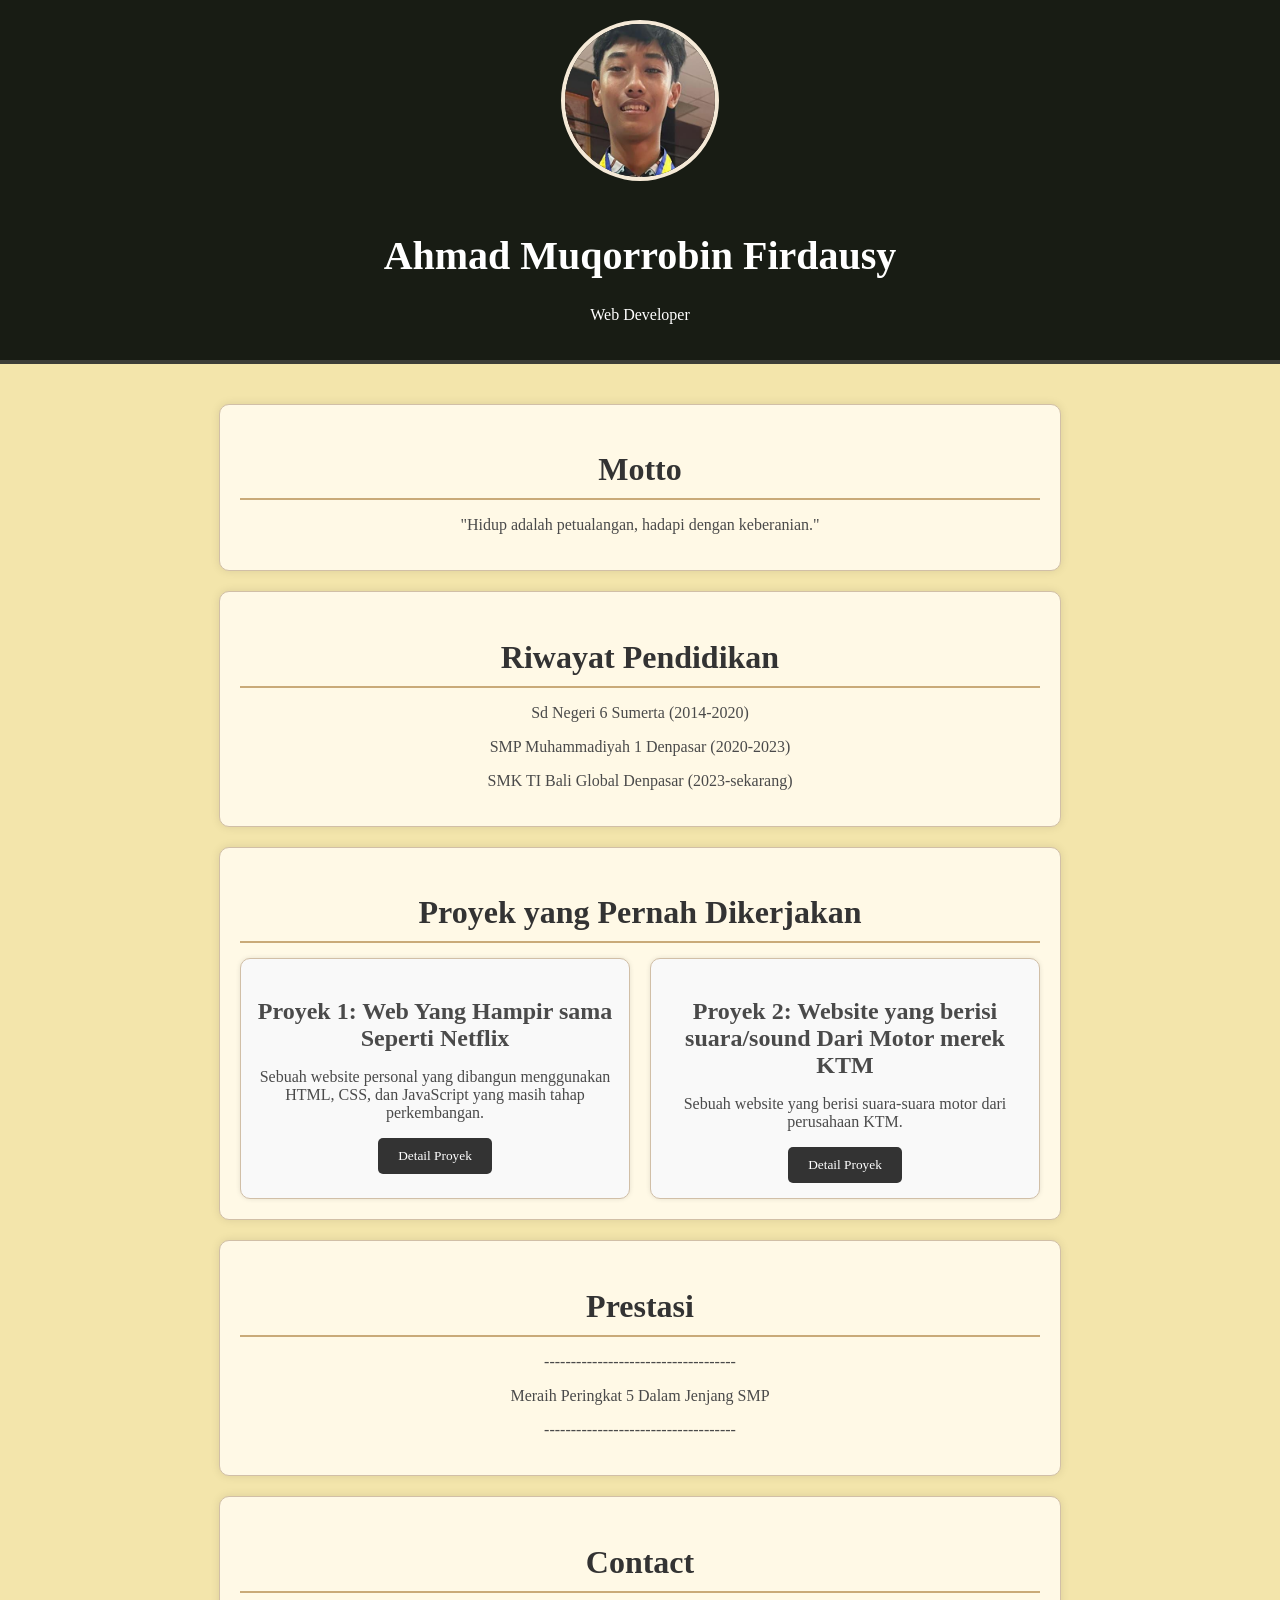
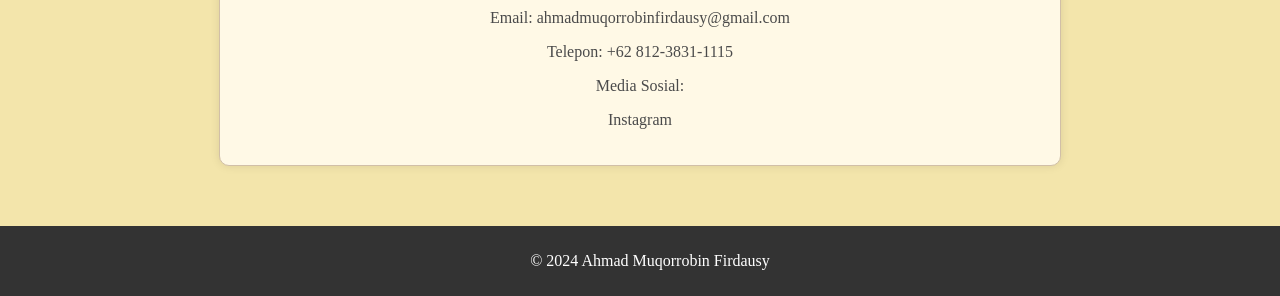
<file: index.html>
<!DOCTYPE html>
<html lang="en">
<head>
    <meta charset="UTF-8">
    <meta name="viewport" content="width=device-width, initial-scale=1.0">
    <title>Ahmad Muqorrobin Firdausy - Portfolio</title>
    <link rel="stylesheet" href="style.css">
</head>

<body>
    <header>
        <div class="header-container">
            <img src="jenengku2.jpg" alt="Ahmad Muqorrobin Firdausy" class="profile-pic">
            <h1>Ahmad Muqorrobin Firdausy</h1>
            <p>Web Developer</p>
        </div>
    </header>

    <main>
        <section class="motto">
            <h2>Motto</h2>
            <p>"Hidup adalah petualangan, hadapi dengan keberanian."</p>
        </section>

        <section class="education">
            <h2>Riwayat Pendidikan</h2>
            <div>
                <p>Sd Negeri 6 Sumerta (2014-2020)</p>
                <p>SMP Muhammadiyah 1 Denpasar (2020-2023)</p>
                <p>SMK TI Bali Global Denpasar (2023-sekarang)</p>
            </div>
        </section>

        <section class="projects">
            <h2>Proyek yang Pernah Dikerjakan</h2>
            <div class="project-grid">
                <div class="project-card">
                    <h3>Proyek 1: Web Yang Hampir sama Seperti Netflix</h3>
                    <p>Sebuah website personal yang dibangun menggunakan HTML, CSS, dan JavaScript yang masih tahap perkembangan.</p>
                    <button onclick="showProject(1)">Detail Proyek</button>
                </div>
                <div class="project-card">
                    <h3>Proyek 2: Website yang berisi suara/sound Dari Motor merek KTM</h3>
                    <p>Sebuah website yang berisi suara-suara motor dari perusahaan KTM.</p>
                    <button onclick="showProject(2)">Detail Proyek</button>
                </div>
            </div>
        </section>

        <section class="achievements">
            <h2>Prestasi</h2>
            <div>
                <p>------------------------------------</p>
                <p>Meraih Peringkat 5 Dalam Jenjang SMP</p>
                <p>------------------------------------</p>
            </div>
        </section>

        <section class="contact">
            <h2>Contact</h2>
            <p>Email: <a href="mailto:ahmadmuqorrobinfirdausy@gmail.com">ahmadmuqorrobinfirdausy@gmail.com</a></p>
            <p>Telepon: <a href="tel:+6281238311155">+62 812-3831-1115</a></p>
            <p>Media Sosial:</p>
            <ul>
                <li><a href="https://www.instagram.com/pirdausss14" target="_blank">Instagram</a></li>
            </ul>
        </section>
    </main>

    <footer>
        <p>&copy; 2024 Ahmad Muqorrobin Firdausy</p>
    </footer>

    <!-- Menghubungkan file JavaScript -->
    <script src="script.js"></script>
</body>
</html>
</file>
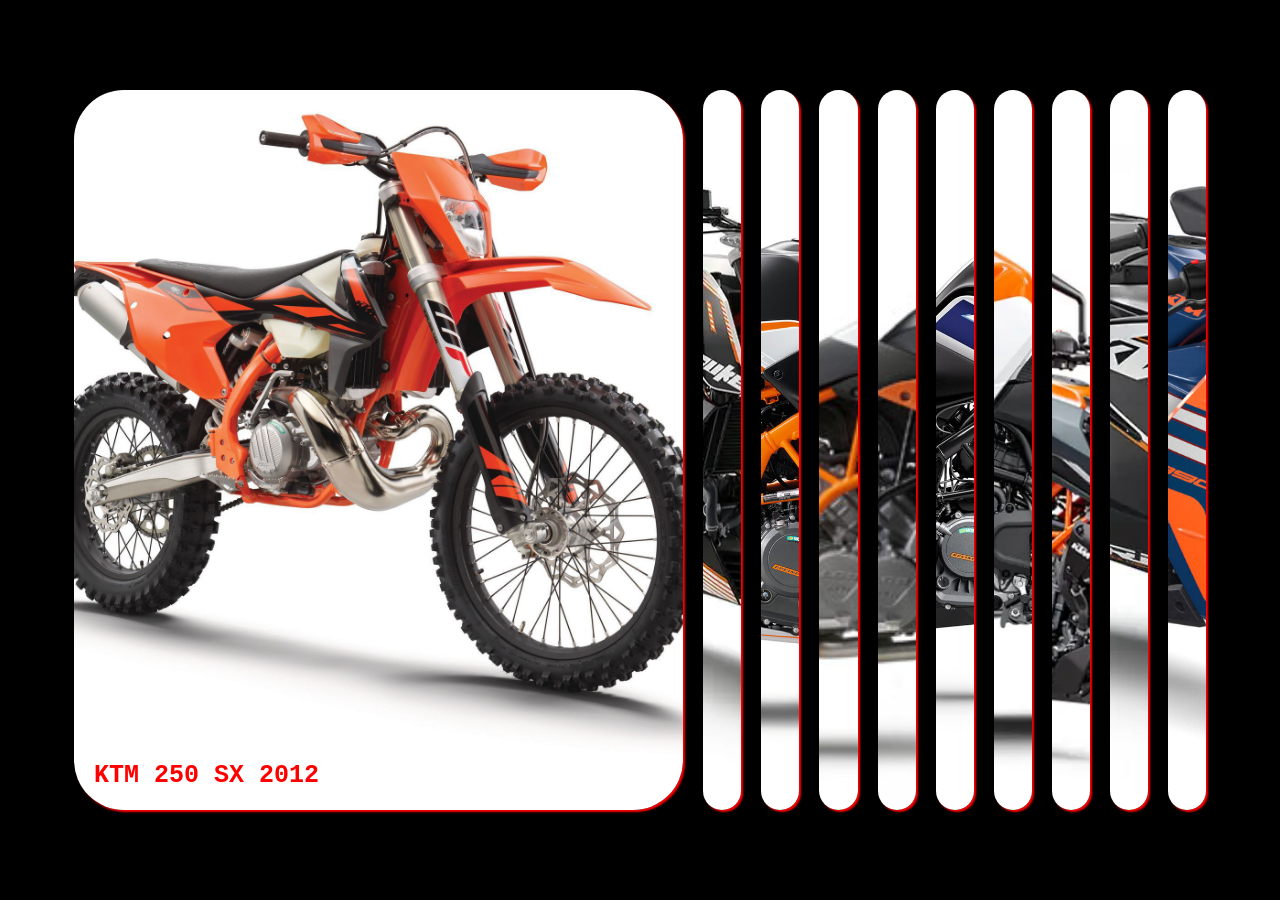
<file: gallery.html>
<!DOCTYPE html>
<html lang="en">
<head>
    <meta charset="UTF-8">
    <meta name="viewport" content="width=device-width, initial-scale=1.0">
    <title>Galeri 01</title>
    <link rel="stylesheet" href="gallery.css"></link>
</head>
<body>
    <div class="container">
        <div class="panel active" style="background-image: url('KTM\ 250.jpg');" sound-data="KTM250">
            <h3>KTM 250 SX 2012</h3>
        </div>
        <div class="panel" style="background-image: url('Ktm\ 390\ Metzeler.webp');" sound-data="KTM390">
            <h3>KTM 390 Range : Metzeler</h3>
        </div>
        <div class="panel" style="background-image: url('KTM\ RC\ 390\ 2016.jpg');" sound-data="RC2016">
            <h3>KTM RC 390 2016</h3>
        </div>
        <div class="panel" style="background-image: url('KTM\ 950\ Supermoto\ 2009.jpg');" sound-data="KTM990">
            <h3>KTM 990 Supermoto</h3>
        </div>
        <div class="panel" style="background-image: url('KTM\ 990\ Supermoto\ 2008.jpg');" sound-data="KTM950">
            <h3>KTM 950 Supermoto</h3>
        </div>
        <div class="panel" style="background-image: url('KTM\ DUKE\ 125\ KAUFEN.jpeg');" sound-data="DUKE125">
            <h3>KTM Duke 125 Kaufen</h3>
        </div>
        <div class="panel" style="background-image: url('KTM\ DUKE\ 250\ 2024.webp');" sound-data="DUKE250">
            <h3>kTM Duke 250</h3>
        </div>
        <div class="panel" style="background-image: url('KTM\ DUKE\ 390.webp');" sound-data="DUKE390">
            <h3>KTM Duke 390</h3>
        </div>
        <div class="panel" style="background-image: url('KTM\ RC\ 200.webp');" sound-data="RC200">
            <h3>KTM RC 200</h3>
        </div>
        <div class="panel" style="background-image: url('KTM\ RC\ 390\ 2024.jpg');" sound-data="RC2024">
            <h3>KTM RC 390 2024</h3>
        </div>

    </div>

    <audio src="KTM SX 250 - Incredible 2-Stroke Sounds (mp3cut.net).mp3" id="KTM250"></audio>
    <audio src="KTM Duke 390 Pure Sound (RAW SOUND) (mp3cut.net).mp3" id="KTM390"></audio>
    <audio src="TYGA-Performance Exhaust for the 2022-2023 KTM RC390 (mp3cut.net).mp3" id="RC2016"></audio>
    <audio src="V-TWIN SOUND FROM KTM DUKE 1290 2022 ‼ (mp3cut.net).mp3" id="KTM990"></audio>
    <audio src="KTM 990 SMR [PURE FUN & SOUND] (mp3cut.net).mp3" id="KTM950"></audio>
    <audio src="KTM duke 125 2021 ! Walk around + sound (mp3cut.net).mp3" id="DUKE125"></audio>
    <audio src="KTM SX 250 - Incredible 2-Stroke Sounds (mp3cut.net).mp3" id="DUKE250"></audio>
    <audio src="KTM Duke 390 Pure Sound (RAW SOUND) (mp3cut.net).mp3" id="DUKE390"></audio>
    <audio src="KTM RC 200 BS6 _ Pure Sound+POV _ Nandhi Hills Ride _ (1) (mp3cut.net).mp3" id="RC200"></audio>
    <audio src="KTM RC 390 2022 _ 4K _ Pure Sound (mp3cut.net).m4a" id="RC2024"></audio>
    
    <script src="gallery.js"></script>
</body>
</html>
</file>
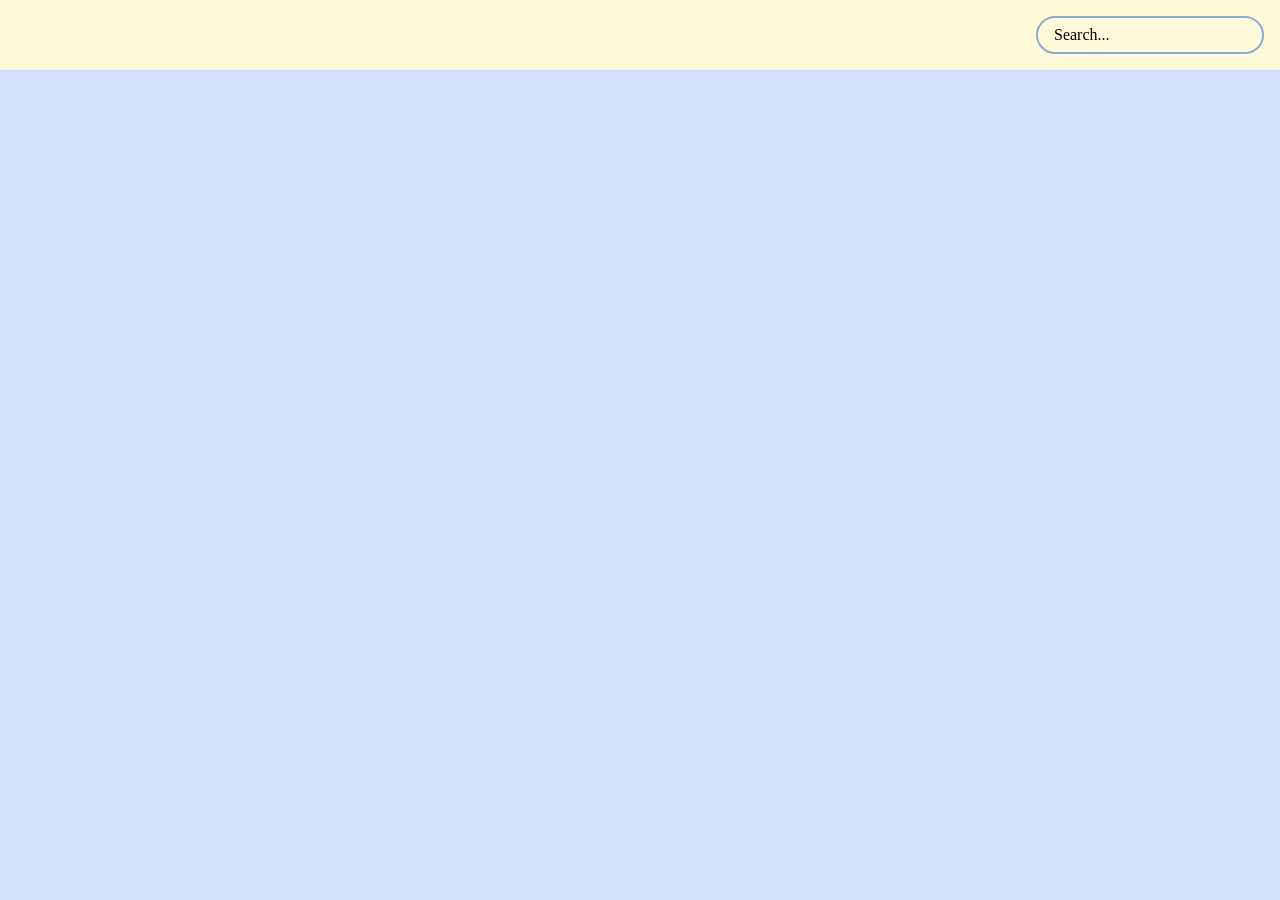
<file: netflix.html>
<!DOCTYPE html>
<html lang="en">
<head>
    <meta charset="UTF-8">
    <meta name="viewport" content="width=device-width, initial-scale=1.0">
    <title>Netflix</title>
    <link rel="stylesheet" href="netflex.css">
</head>
<body>
    <header>
        <form id="form">
            <input type="text" id="search" class="search" placeholder="Search...">
        </form>
    </header>

    <main id="main"></main>
    

    <script src="netflux.js"></script>
</body>
</html>
</file>
<file: style.css>
body {
    height: 100%;
    font-family: 'Georgia', serif;
    margin: 0;
    padding: 0;
    background-color: #F3E5AB; /* Background warna krem */
    color: #4A4A4A;
    display: flex;
    flex-direction: column;
    min-height: 100vh;
}

header {
    background-color: #181C14;
    color: white;
    text-align: center;
    padding: 20px 0;
    border-bottom: 4px solid #3C3D37;
}

.header-container {
    max-width: 800px;
    margin: 0 auto;
}

.profile-pic {
    width: 150px;
    border-radius: 50%;
    margin-bottom: 20px;
    border: 4px solid #f5e9d7;
}

h1 {
    font-size: 2.5rem;
    font-family: 'Playfair Display', serif;
    color: white;
}

main {
    flex: 1;
    padding: 20px;
}

.motto, .education, .projects, .achievements, .contact {
    max-width: 800px;
    margin: 20px auto;
    padding: 20px;
    background-color: #fff9e6; /* Warna latar bagian konten */
    border-radius: 10px;
    box-shadow: 0 0 10px rgba(0, 0, 0, 0.1);
    border: 1px solid #d1bfa7;
    text-align: center;
}

h2 {
    font-size: 2rem;
    margin-bottom: 15px;
    border-bottom: 2px solid #c9aa79;
    padding-bottom: 10px;
    font-family: 'Playfair Display', serif;
    color: #333;
}

.project-grid {
    display: grid;
    grid-template-columns: repeat(2, 1fr);
    gap: 20px;
}

.project-card {
    background-color: #f9f9f9;
    padding: 15px;
    border-radius: 10px;
    border: 1px solid #d1bfa7;
    box-shadow: 0 0 5px rgba(0, 0, 0, 0.1);
    text-align: center;
}

.project-card h3 {
    font-size: 1.5rem;
    margin-bottom: 10px;
    font-family: 'Playfair Display', serif;
}

button {
    background-color: #333;
    color: white;
    padding: 10px 20px;
    border: none;
    border-radius: 5px;
    cursor: pointer;
    font-family: 'Georgia', serif;
}

button:hover {
    background-color: #555;
}

.contact a {
    color: #4A4A4A;
    text-decoration: none;
}

.contact a:hover {
    text-decoration: underline;
    color: #7B6E56;
}

.contact ul {
    list-style: none;
    padding: 0;
}

.contact ul li {
    display: inline;
    margin: 0 10px;
}

footer {
    text-align: center;
    padding: 10px;
    background-color: #333;
    color: white;
    width: 100%;
    margin-top: 20px;
}

@media (max-width: 600px) {
    .header-container h1 {
        font-size: 28px;
    }

    .project-grid {
        grid-template-columns: 1fr;
    }
}
</file>
<file: gallery.css>
*{
    box-sizing: border-box;
}

body {
    font-family: 'Courier New', Courier, monospace;
    display: flex;
    align-items: center;
    justify-content: center;
    height: 100vh;
    overflow: hidden;
    margin: 0;
    background-color: black;
}

.container {
    display: flex;
    width: 90vw;
}

.panel{
    background-size: cover;
    background-position: center;
    background-repeat: no-repeat;
    height: 80vh;
    border-radius: 50px;
    box-shadow: 2px 2px 2px red;
    cursor: pointer;
    flex: 0.5;
    margin: 10px;
    position: relative;
    -webkit-transition: all 700ms ease-in;
}

.panel h3 {
    font-size: 25px;
    position: absolute;
    bottom: 20px;
    left: 20px;
    margin: 0;
    opacity: 0;
    color: rgb(255, 0, 0);
}

.panel.active {
    flex: 8;
}

.panel.active h3 {
    opacity: 1;
    transition: opacity 0.3s ease-in 0.4s;
}

@media (max-width: 480px){
    .container{
        width: 100vw
    }

.panel:nth-of-type(4)
.panel:nth-of-type(5){
    display: none;
}
}
</file>
<file: netflex.css>
:root {
    --primary-color:#D2E0FB;
    --secondary-color:#FEF9D9;
}

* {
    box-sizing: border-box;
}

body {
    background-color: var(--primary-color);
    font-family: Georgia, 'Times New Roman', Times, serif;
    margin: 0;
}

header {
    padding: 1rem;
    display: flex;
    justify-content: flex-end;
    background-color: var(--secondary-color);
}

.search{
    background-color: transparent;
    border: 2px solid;
    border-radius: 50px;
    font-family: inherit;
    font-size: 1rem;
    padding: 0.5rem 1rem;
    color: #8EACCD;
}

.search::placeholder{
    color: rgb(0, 0, 0);
}

.search:focus{
    outline: none;
    background-color: var(--primary-color);
}


main{
    display: flex;
    flex-wrap: wrap;
    justify-content: center;
}

.movie {
    width: 300px;
    margin: 1rem;
    background-color: var(--secondary-color);
    box-shadow: 0 4px 5px rgba(0,0,0,0.2);
    position: relative;
    overflow: hidden;
    border-radius: 3px;
}

.movie img{
    width: 100%;
}

.movie-info{
    color: #EFBC9B;
    display: flex;
    align-items: center;
    justify-content: space-between;
    gap: 0.2rem;
    padding: 0.5rem 1rem 1rem;
    letter-spacing: 0.5px;
}

.movie-info h3{
    margin-top: 0;
}

.movie-info span{
    background-color: var(--primary-color);
    padding: 0.25rem 0.5rem;
    border-radius: 3px;
    font-weight: bold;
}


.movie-info span.green{
    color: lightgreen;
}

.movie-info span.orange{
    color: orange;
}

.movie-info span.red{
    color: red;
}

.overview{
    background-color: #891652;
    padding: 2rem;
    position: absolute;
    left: 0;
    bottom: 0;
    right: 0;
    max-width: 100%;
    transform: translateY(101%);
    overflow-y: auto;
    transition: transform 0.3s ease-in;
}

.movie:hover .overview{
    transform: translateY(0);
}
</file>
